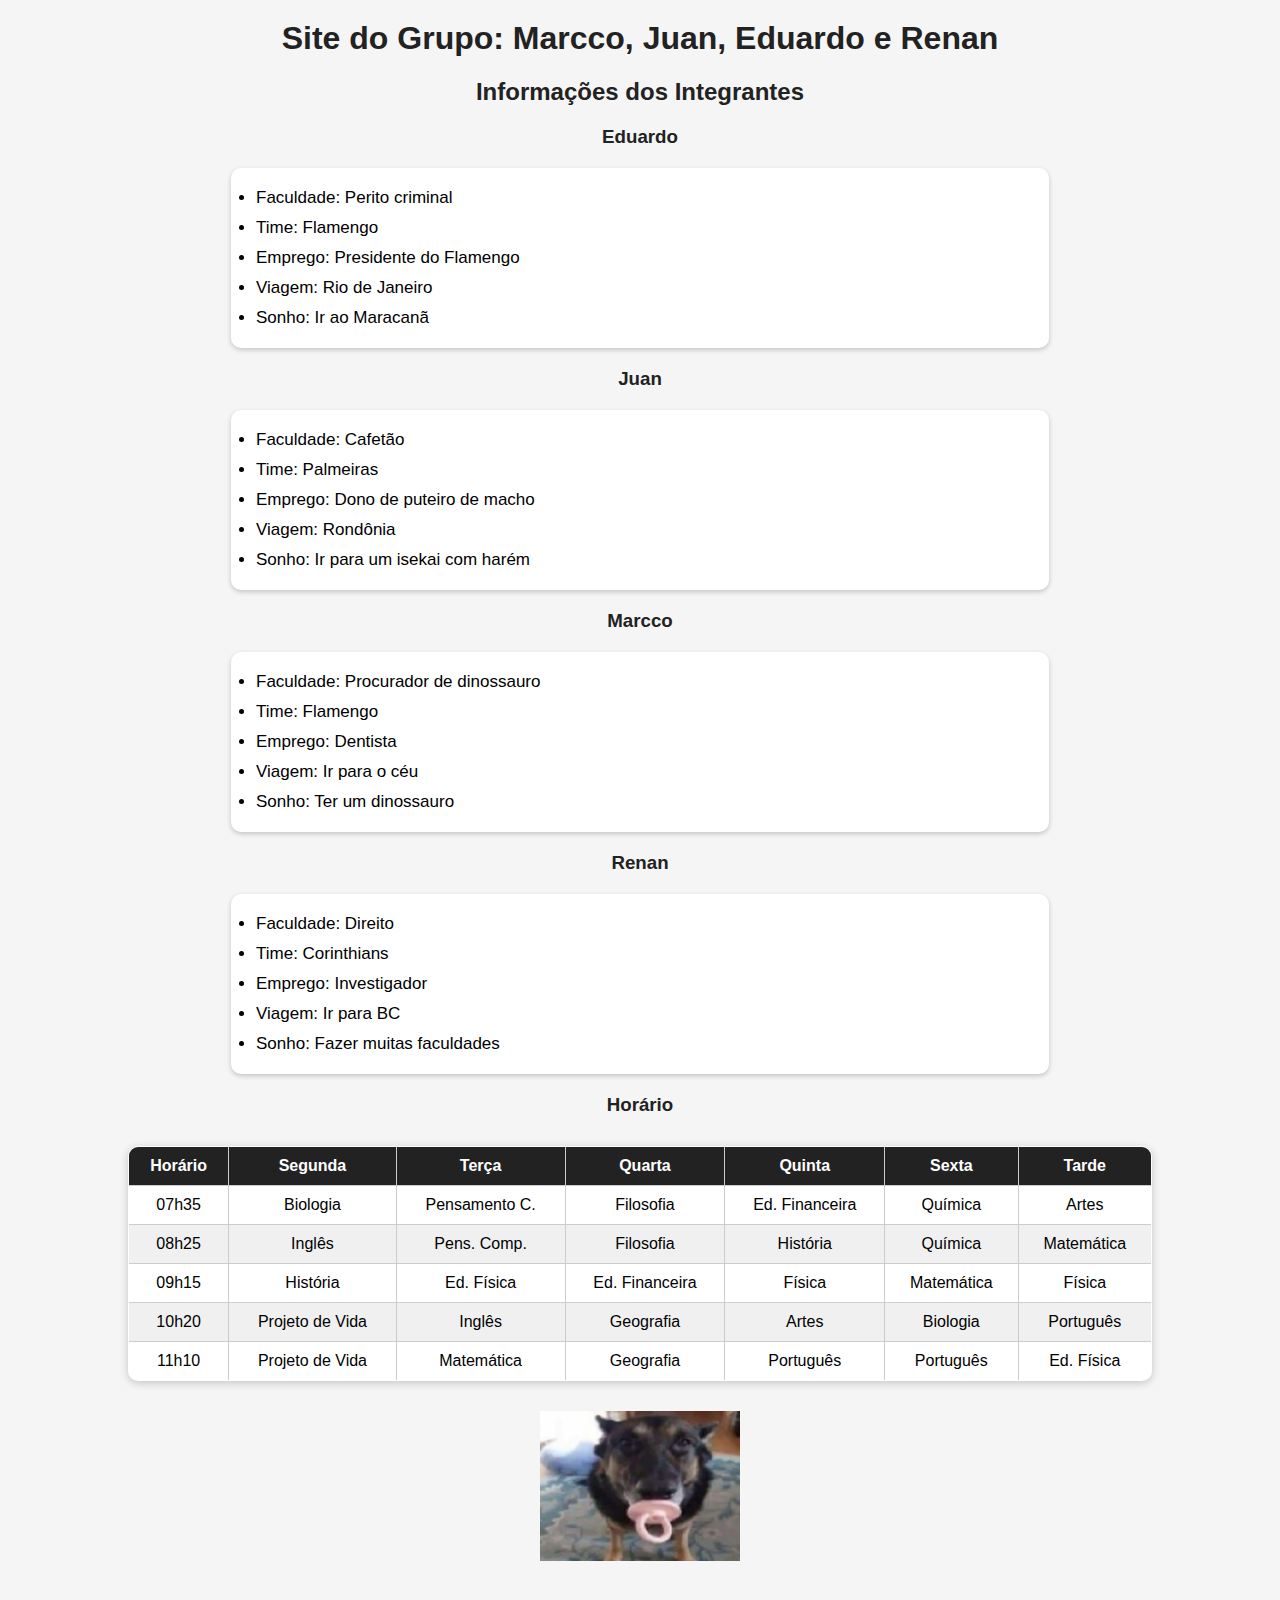
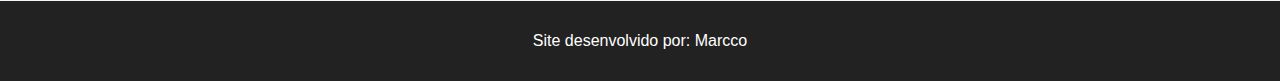
<file: index.html>
<!DOCTYPE html>
<html lang="pt-br">
<head>
    <meta charset="UTF-8">
    <meta http-equiv="X-UA-Compatible" content="IE=edge">
    <meta name="viewport" content="width=device-width, initial-scale=1.0">
    <link rel="stylesheet" href="style.css">
    <title>Site do Grupo</title>
</head>

<body>

<header>
    <h1>Site do Grupo: Marcco, Juan, Eduardo e Renan</h1>
</header>

<section>
    <h2>Informações dos Integrantes</h2>

    <h3>Eduardo</h3>
    <ul>
        <li>Faculdade: Perito criminal</li>
        <li>Time: Flamengo</li>
        <li>Emprego: Presidente do Flamengo</li>
        <li>Viagem: Rio de Janeiro</li>
        <li>Sonho: Ir ao Maracanã</li>
    </ul>

    <h3>Juan</h3>
    <ul>
        <li>Faculdade: Cafetão</li>
        <li>Time: Palmeiras</li>
        <li>Emprego: Dono de puteiro de macho</li>
        <li>Viagem: Rondônia</li>
        <li>Sonho: Ir para um isekai com harém</li>
    </ul>

    <h3>Marcco</h3>
    <ul>
        <li>Faculdade: Procurador de dinossauro</li>
        <li>Time: Flamengo</li>
        <li>Emprego: Dentista</li>
        <li>Viagem: Ir para o céu</li>
        <li>Sonho: Ter um dinossauro</li>
    </ul>

    <h3>Renan</h3>
    <ul>
        <li>Faculdade: Direito</li>
        <li>Time: Corinthians</li>
        <li>Emprego: Investigador</li>
        <li>Viagem: Ir para BC</li>
        <li>Sonho: Fazer muitas faculdades</li>
    </ul>
</section>

<section>
    <h3>Horário</h3>

    <table border="1" cellspacing="0" cellpadding="5">
        <tr>
            <th>Horário</th>
            <th>Segunda</th>
            <th>Terça</th>
            <th>Quarta</th>
            <th>Quinta</th>
            <th>Sexta</th>
            <th>Tarde</th>
        </tr>

        <tr>
            <td>07h35</td>
            <td>Biologia</td>
            <td>Pensamento C.</td>
            <td>Filosofia</td>
            <td>Ed. Financeira</td>
            <td>Química</td>
            <td>Artes</td>
        </tr>

        <tr>
            <td>08h25</td>
            <td>Inglês</td>
            <td>Pens. Comp.</td>
            <td>Filosofia</td>
            <td>História</td>
            <td>Química</td>
            <td>Matemática</td>
        </tr>

        <tr>
            <td>09h15</td>
            <td>História</td>
            <td>Ed. Física</td>
            <td>Ed. Financeira</td>
            <td>Física</td>
            <td>Matemática</td>
            <td>Física</td>
        </tr>

        <tr>
            <td>10h20</td>
            <td>Projeto de Vida</td>
            <td>Inglês</td>
            <td>Geografia</td>
            <td>Artes</td>
            <td>Biologia</td>
            <td>Português</td>
        </tr>

        <tr>
            <td>11h10</td>
            <td>Projeto de Vida</td>
            <td>Matemática</td>
            <td>Geografia</td>
            <td>Português</td>
            <td>Português</td>
            <td>Ed. Física</td>
        </tr>
    </table>

    <img src="_image.webp" alt="Símbolo do Corinthians" width="200">
</section>

<footer>
    <p>Site desenvolvido por: Marcco</p>
</footer>

</body>
</html>
</file>
<file: style.css>
body {
    font-family: Arial, Helvetica, sans-serif;
    background-color: #f5f5f5;
    margin: 0;
    padding: 0;
}

/* ======== TÍTULOS ======== */
h1, h2, h3 {
    text-align: center;
    color: #222;
}

h1 {
    margin-top: 20px;
}

/* ======== PARÁGRAFOS E LISTAS ======== */
ul {
    background: white;
    width: 60%;
    margin: 20px auto;
    padding: 15px 25px;
    border-radius: 10px;
    box-shadow: 0 2px 5px rgba(0,0,0,0.2);
}

ul li {
    padding: 5px 0;
    font-size: 17px;
}

/* ======== TABELA ======== */
table {
    width: 80%;
    margin: 30px auto;
    border-collapse: collapse;
    background: #ffffff;
    border-radius: 10px;
    overflow: hidden;
    box-shadow: 0 2px 8px rgba(0,0,0,0.2);
}

table td, table th {
    border: 1px solid #ccc;
    padding: 10px;
    text-align: center;
}

table tr:nth-child(odd) {
    background: #f0f0f0;
}

table tr:first-child {
    background: #222;
    color: white;
    font-weight: bold;
}

/* ======== IMAGEM ======== */
img {
    display: block;
    margin: 20px auto;
    width: 200px;
}

/* ======== RODAPÉ ======== */
footer {
    text-align: center;
    padding: 15px;
    background: #222;
    color: white;
    margin-top: 40px;
}
</file>
